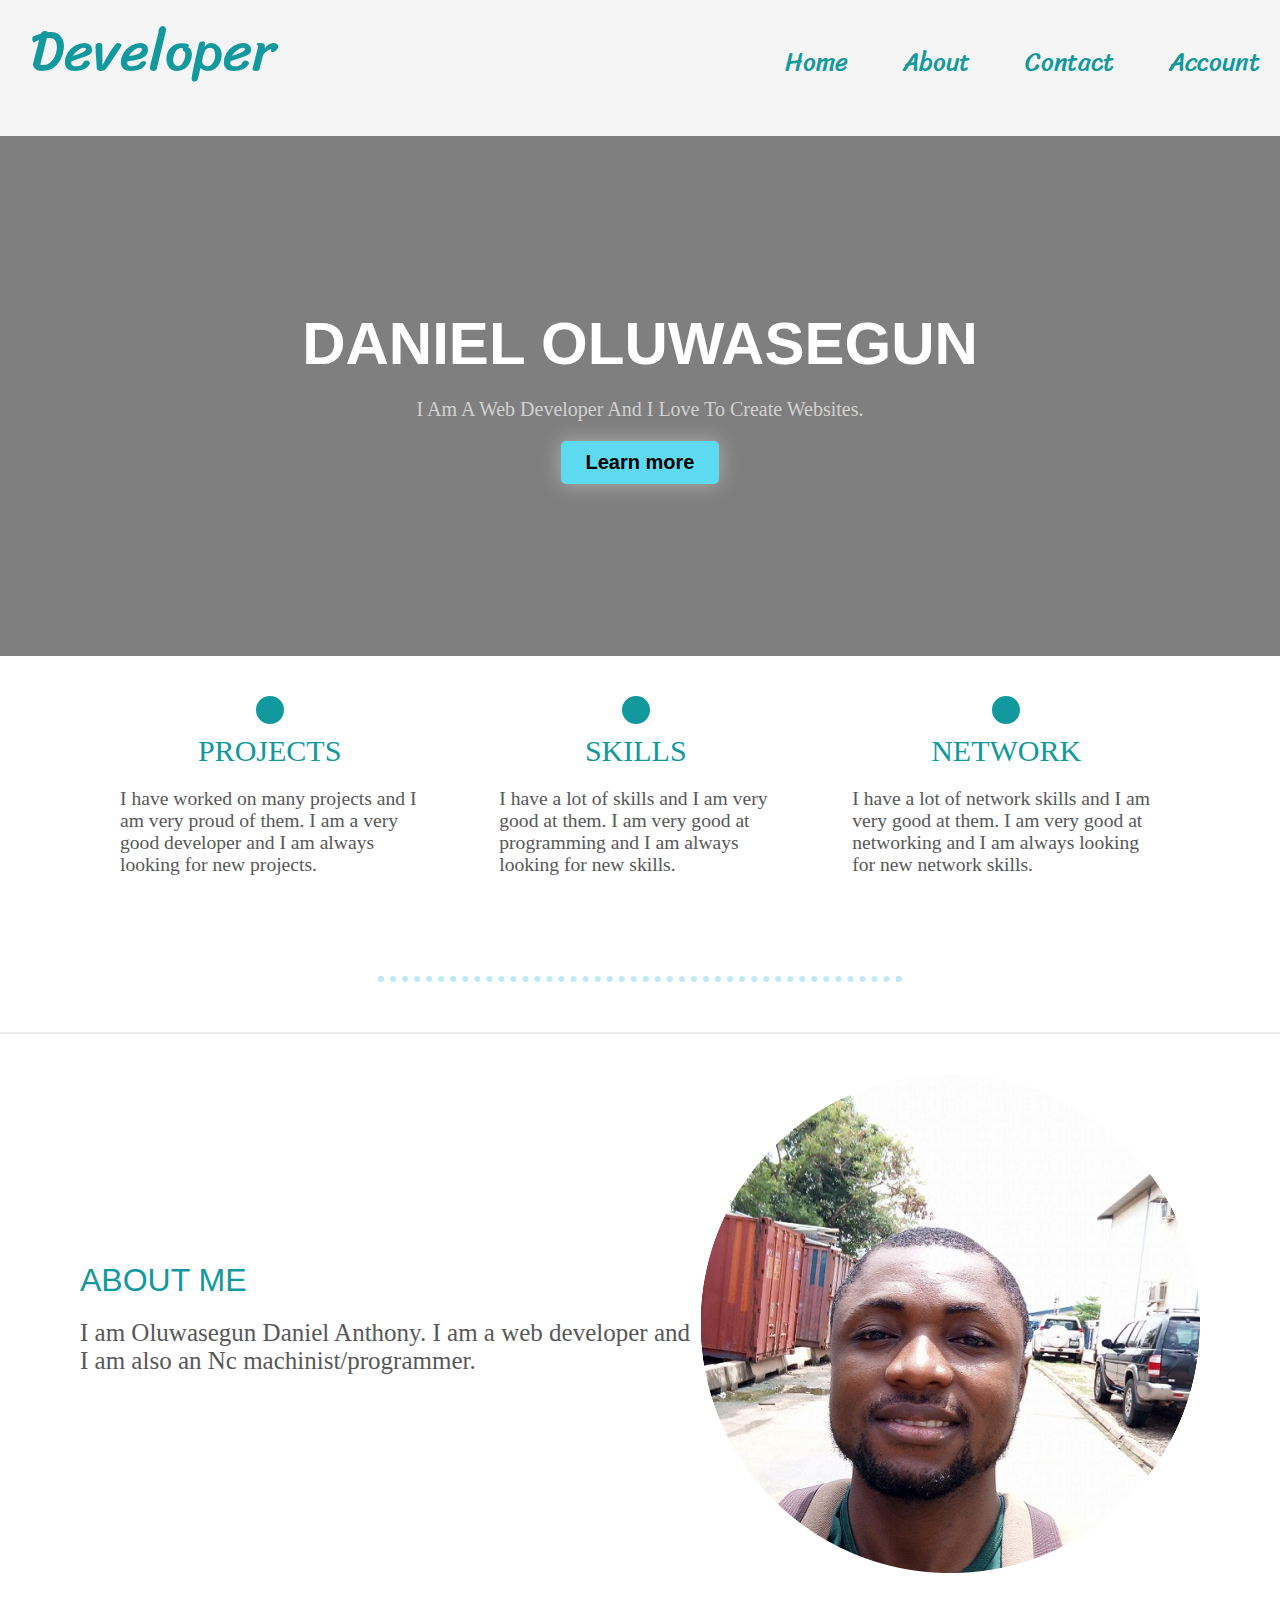
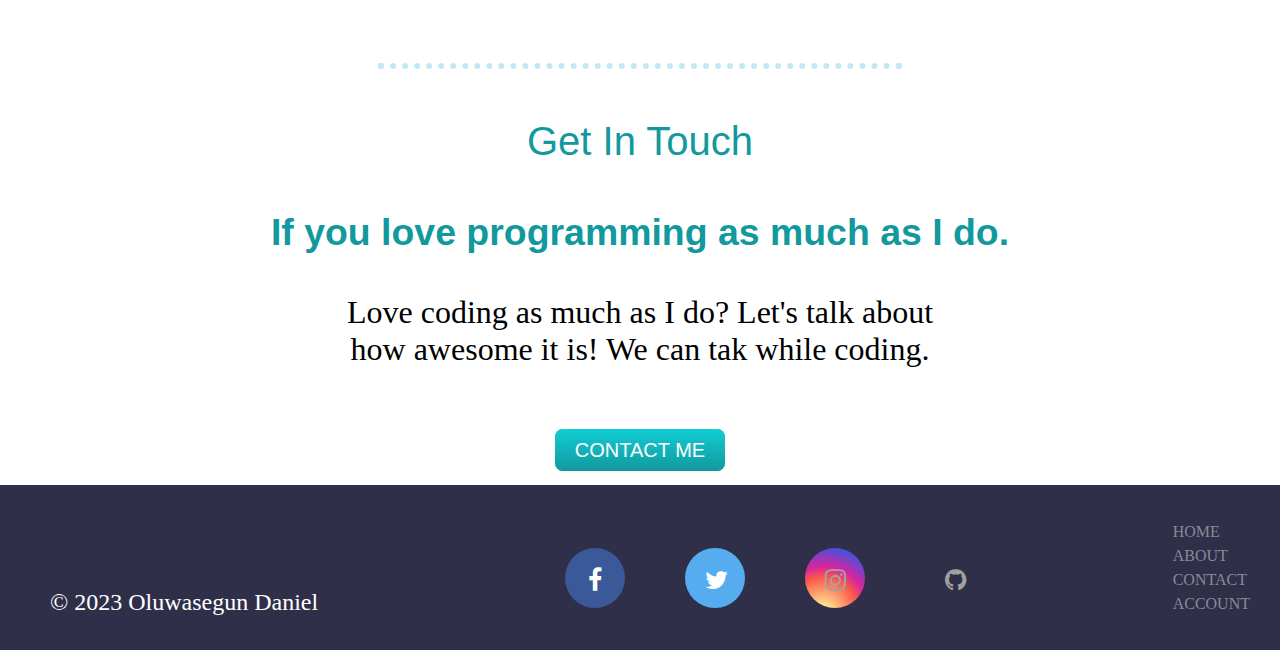
<file: index.html>
<!DOCTYPE html>
<html lang="en-US">
<head>
    <meta charset="UTF-8">
    <meta http-equiv="X-UA-Compatible" content="IE=edge">
    <meta name="viewport" content="width=device-width, initial-scale=1.0">
    <link rel="stylesheet" href="Css/styles.css">
    <!-- Add icon library -->
<link rel="stylesheet" href="https://cdnjs.cloudflare.com/ajax/libs/font-awesome/4.7.0/css/font-awesome.min.css">
    <link rel="icon" href="xyz.ico">
    
    <title>Homepage</title>
</head>
<body>
    <header class="header">
        <p= class="logo">Developer</p>
        <nav class="nav-bar">
          <a href="Homepage.html">Home</a>
          <a href="About.html">About</a>
          <a href="contact.html">Contact</a>
          <a href="account.html">Account</a>
        </nav>
    </header>

      <main>
        <div class="intro">
          <h1>Daniel Oluwasegun</h1>
          <p>I am a web developer and I love to create websites.</p>
          <button><a class="learn-more" href="https://github.com/Sheggxz">Learn more</a></button>
        </div>
        <div class="achievements">
          <div class="work">
            <i class="fas fa-atom"></i>
            <p class="work-heading">Projects</p>
            <p class="work-text">
              I have worked on many projects and I am very proud of them. I am a very good developer and I am always looking for new projects.
            </p>
          </div>
          <div class="work">
            <i class="fas fa-skiing"></i>
            <p class="work-heading">Skills</p>
            <p class="work-text">
              I have a lot of skills and I am very good at them. I am very good at programming and I am always looking for new skills.
            </p>
          </div>
          <div class="work">
            <i class="fas fa-ethernet"></i>
            <p class="work-heading">Network</p>
            <p class="work-text">
              I have a lot of network skills and I am very good at them. I am very good at networking and I am always looking for new network skills.
            </p>
          </div>
        </div>
        <hr>
        <div class="about-me">
          <div class="about-me-text">
            <h2>About Me</h2>
            <p>
              I am Oluwasegun Daniel Anthony. I am a web developer and I am also an Nc machinist/programmer.
            </p>
          </div>
          <img src="Images/sheggxz.png" alt="Sheggxz">
        </div>
        <hr>
        <div class="contact-me">
          <h2>Get In Touch</h2>
          <h3>If you love programming as much as I do.</h3>
          <p class="cont-message">
              Love coding as much as I do? Let's talk about how awesome it is!
              We can tak while coding.
          </p>
          <a class="btn" href="mailto:oluwasheggs@gmail.com">CONTACT ME</a>
      </div>
      </main>
      <footer class="footer">
        <p class="copy">&copy; 2023 Oluwasegun Daniel</p>
        <div class="bottom-links">
            <a href="https://www.facebook.com/OluSheggz"><i class="fa fa-facebook"></i></a>
            <a href="https://www.twitter.com/Sheggxz"><i class="fa fa-twitter"></i></a>
            <a href="https://www.instagram.com/sheggxz/"><i class="fa fa-instagram"></i></a>
            <a href="https://github.com/Sheggxz"><i class="fa fa-github"></i></a>
        </div>
        <nav class="bottom-section">
          <a href="Homepage.html">Home</a>
          <a href="About.html">About</a>
          <a href="contact.html">Contact</a>
          <a href="account.html">Account</a>
        </nav>
      </footer>
</body>
</html>
</file>
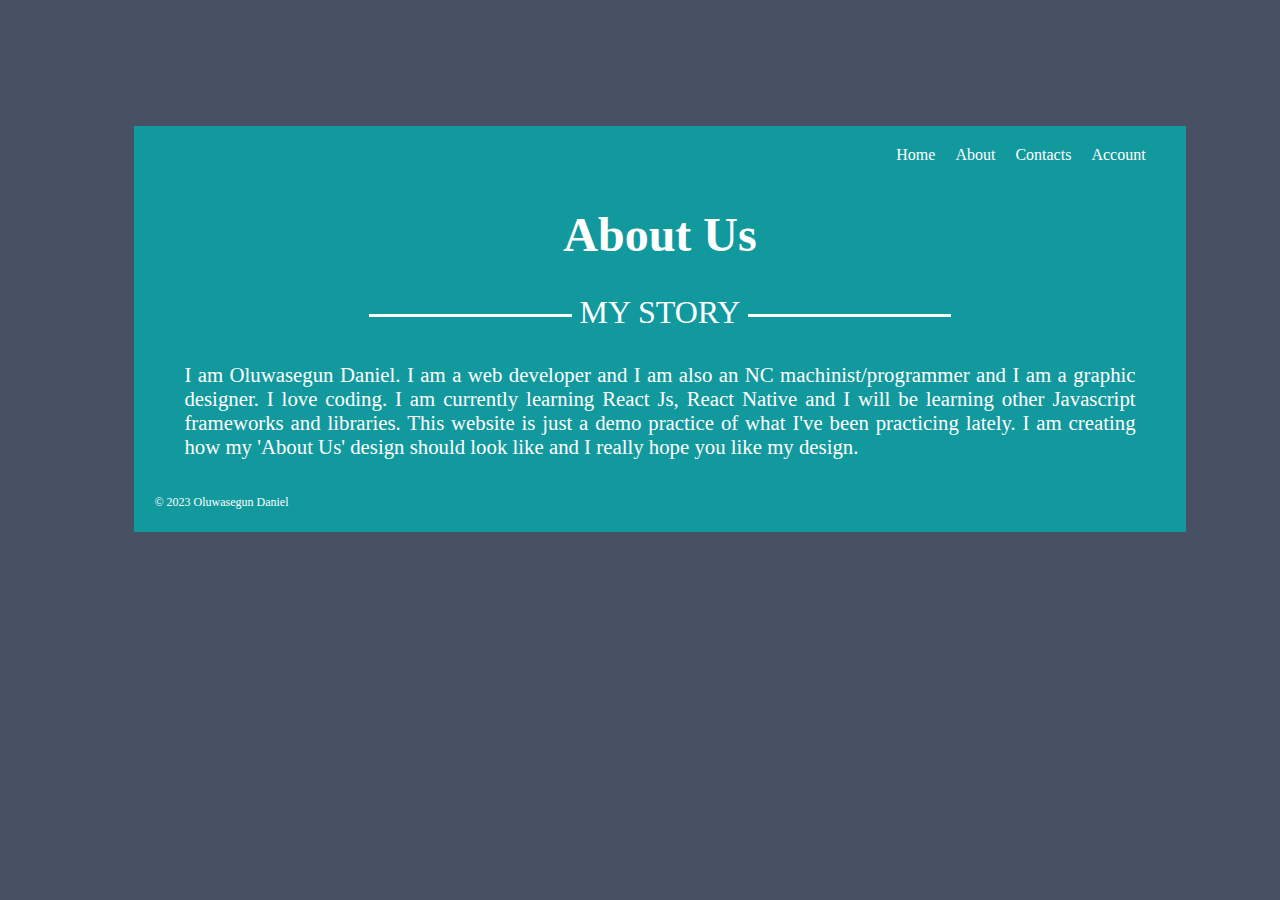
<file: About.html>
<!DOCTYPE html>
<html lang="en">
<head>
    <meta charset="UTF-8">
    <meta http-equiv="X-UA-Compatible" content="IE=edge">
    <meta name="viewport" content="width=device-width, initial-scale=1.0">
    <link rel="stylesheet" href="Css/style.css">
    <link rel="stylesheet" href="https://cdnjs.cloudflare.com/ajax/libs/font-awesome/4.7.0/css/font-awesome.min.css">
    <link rel="icon" href="xyz.ico">
    <title>About Us</title>
</head>
<body>
    <div class="about-container">
        <header>
            <nav class="_887">
                <a href="index.html">Home</a>
                <a href="About.html">About</a>
                <a href="contact.html">Contacts</a>
                <a href="account.html">Account</a>
            </nav>
        </header>
        <h1 class="about">About Us</h1>
        <p class="story">MY STORY</p>
        <p class="about-p">
            I am Oluwasegun Daniel. I am a web developer and I am also an NC machinist/programmer and I am a graphic designer. I love coding. I am currently learning React Js, React Native and I will be learning other Javascript frameworks and libraries.
            This website is just a demo practice of what I've been practicing lately.  
            I am creating how my 'About Us' design should look like and I really hope you like my design.
        </p>
        <footer>
            <p class="about-pf">&copy; 2023 Oluwasegun Daniel</p>
        </footer>
    </div>
</body>
</html>
</file>
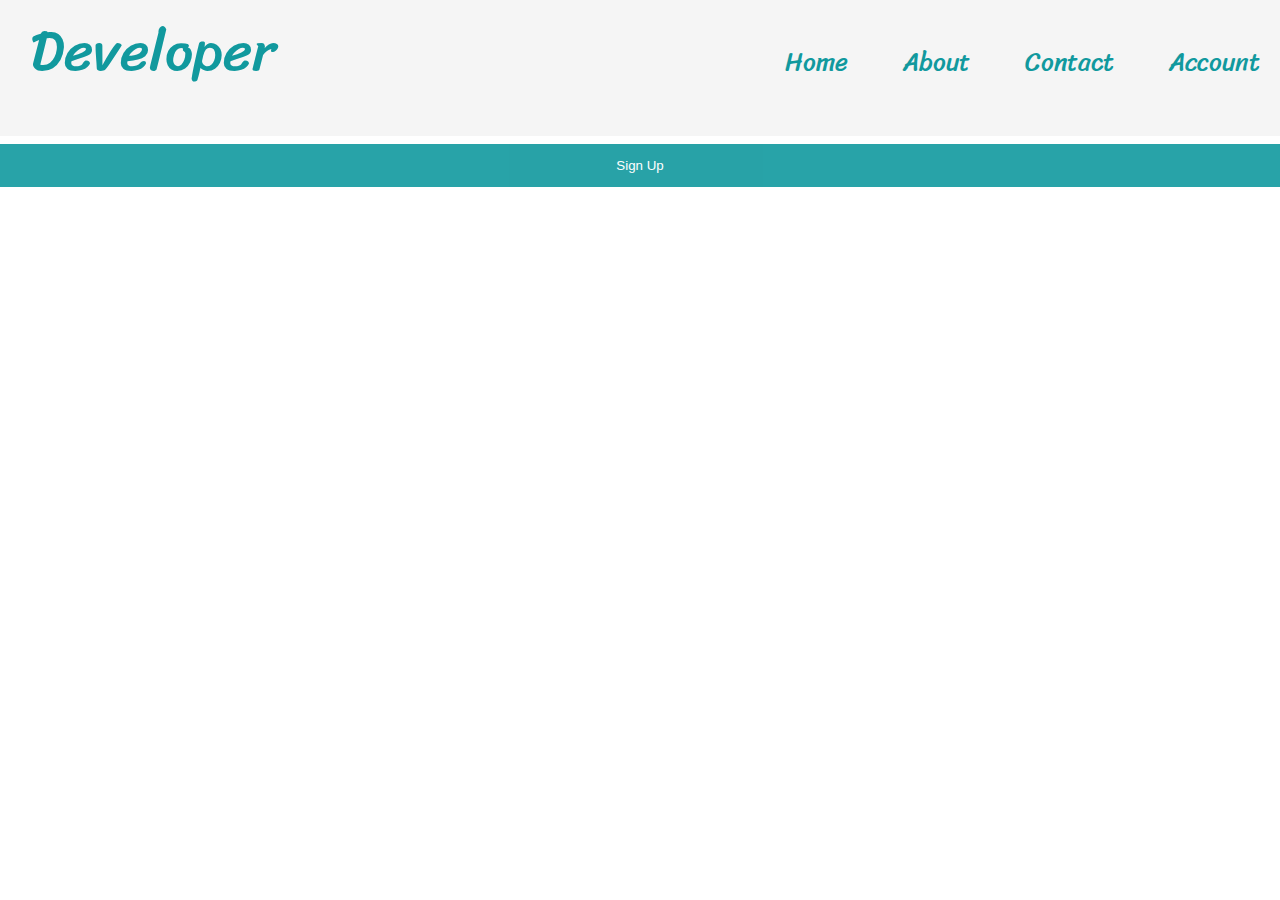
<file: account.html>
<!DOCTYPE html>
<html lang="en">
<head>
    <meta charset="UTF-8">
    <meta http-equiv="X-UA-Compatible" content="IE=edge">
    <meta name="viewport" content="width=device-width, initial-scale=1.0">
    <link rel="stylesheet" href="Css/account.css">
    <link rel="stylesheet" href="Css/styles.css">
    <link rel="icon" href="xyz.ico">
    <link rel="stylesheet" href="https://cdnjs.cloudflare.com/ajax/libs/font-awesome/4.7.0/css/font-awesome.min.css">
    <title>Create an account</title>
</head>
<body> 
<header class="header">
  <p= class="logo">Developer</p>
  <nav class="nav-bar">
    <a href="index.html">Home</a>
    <a href="About.html">About</a>
    <a href="contact.html">Contact</a>
    <a href="account.html">Account</a>
  </nav>
</header>
    <!-- Modal button -->
    <button onclick="document.getElementById('_88').style.display='block'" class="box-btn">Sign Up</button>
<!-- The Modal (The Sign Up form) -->
<div id="_88" class="box">
  <span onclick="document.getElementById('_88').style.display='none'" class="close" title="Close Box"></span>
  <form class="box-content" action="/action_page.php" method="get">
    <div class="container">
      <h1>Sign Up</h1>
      <hr>
      <p>Please fill in this form to create an account.</p>
      <!--Email-->
      <input type="email" placeholder="Enter Email" name="email" required>

      <!--Password-->
      <input type="password" placeholder="Enter Password" name="psw" required>
      <!--Confirm Password-->
      <input type="password" placeholder="Repeat Password" name="psw-repeat" required>

      <label class="remember">
        <input type="checkbox" checked="checked" name="remember" style="margin-bottom:15px"> Remember me
      </label>

      <p><input type="checkbox" checked="checked"> By creating an account you agree to our <a href="Homepage.html">Terms & Conditions</a>.</p>

      <div class="bts">
        <button type="button" onclick="document.getElementById('_88').style.display='none'" class="cancelbtn">Cancel</button>
        <button type="submit" class="signupbtn">Create account</button>
      </div>
    </div>
  </form>
</div>
<script>
    // Get the modal
var box = document.getElementById('_88');

// When the user clicks anywhere outside of the modal, close it
window.onclick = function(event) {
    if (event.target == box) {
        modal.style.display = "none";
    }
}
</script>
</body> 
</html>
</file>
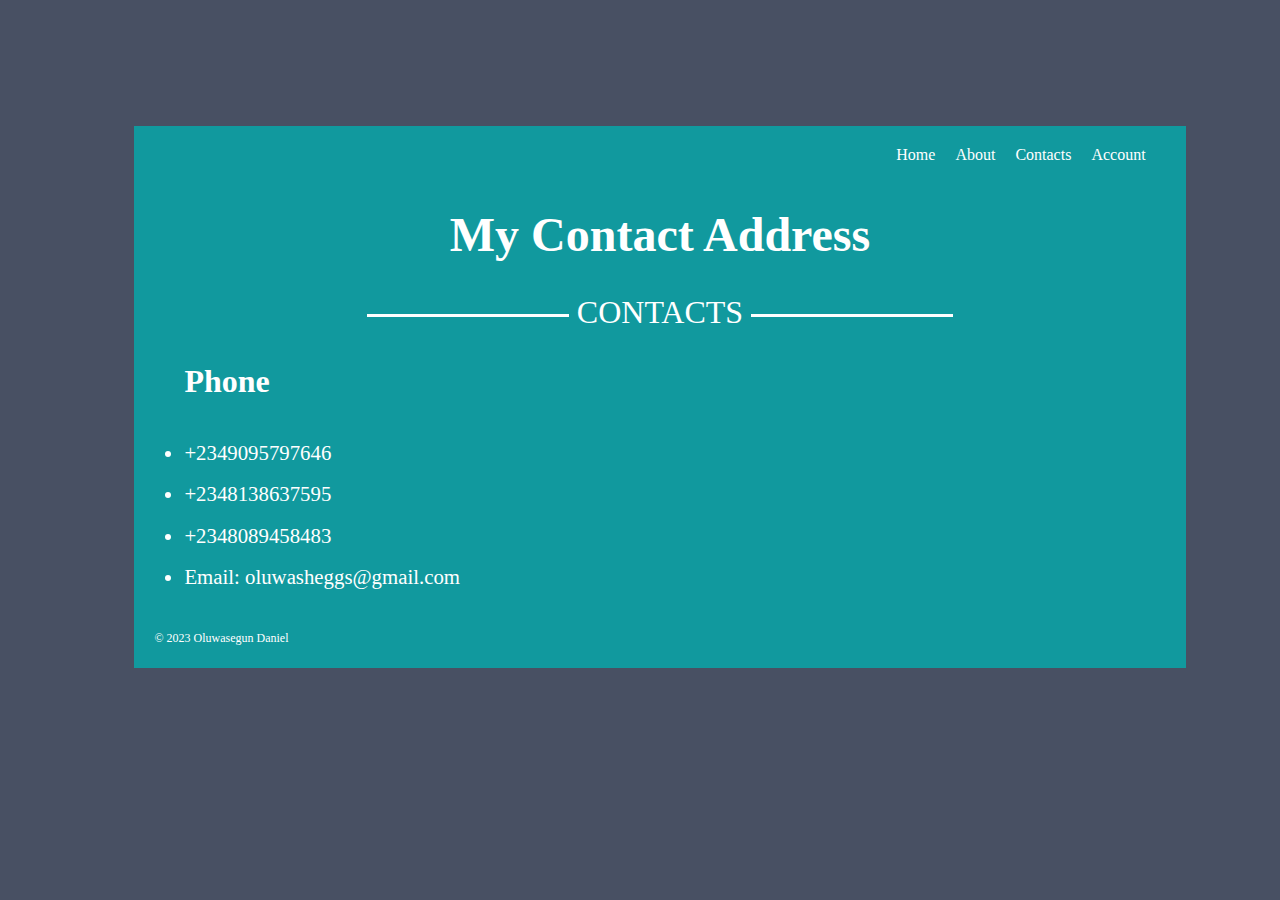
<file: contact.html>
<!DOCTYPE html>
<html lang="en">
<head>
    <meta charset="UTF-8">
    <meta http-equiv="X-UA-Compatible" content="IE=edge">
    <meta name="viewport" content="width=device-width, initial-scale=1.0">
    <link rel="stylesheet" href="Css/style.css">
    <link rel="stylesheet" href="https://cdnjs.cloudflare.com/ajax/libs/font-awesome/4.7.0/css/font-awesome.min.css">
    <link rel="icon" href="xyz.ico">
    <title>Contact Me</title>
</head>
<body>
    <div class="about-container">
        <header>
            <nav class="_887">
                <a href="index.html">Home</a>
                <a href="About.html">About</a>
                <a href="contact.html">Contacts</a>
                <a href="account.html">Account</a>
            </nav>
        </header>
        <h1 class="about">My Contact Address</h1>
        <p class="story">CONTACTS</p>
        <h3>Phone</h3>
        <ul>
            <li>+2349095797646</li>
            <li>+2348138637595</li>
            <li>+2348089458483</li>
            <li>Email: oluwasheggs@gmail.com</li>
        </ul>
        <footer>
            <p class="_886">&copy; 2023 Oluwasegun Daniel</p>
        </footer>
    </div>
</body>
</html>
</file>
<file: Css/styles.css>
@import url('https://fonts.googleapis.com/css2?family=Sriracha&display=swap');
/**********************Tag selector*******************/
body {
  margin: 0;
  box-sizing: border-box;
  font-size: 200%;
}

h2{
  color: #11999E;
  font-size: 2.5rem;
  font-weight: normal;
  font-family: 'Montserrat', sans-serif;
  padding-bottom: 10px;
}
h3{
  color: #11999E;
  font-family: 'Montserrat', sans-serif;
}
hr{
  border: dotted #BFEAF5 6px;
  border-bottom: none;
  width: 40%;
  margin: 50px auto;
}

/**********************Class selector*******************/
/* header */
.header {
  justify-content: space-between;
  align-items: center;
  background-color: #f5f5f5;
  position: relative;
  font-family: 'Sriracha', cursive;
  color: #000;
  text-decoration: none;
  height: 136px;
}
/***********************DEVELOPER LOGO**************************/
.logo{
  width: 200px;
  font-size: 3.5625rem;
  font-family: 'Sriracha', cursive;
  color: #11999E;
  text-decoration: none;
  margin-left: 30px;
}
.xyz{
  font-family: montserrat;
  font-size: 1rem;
}

/***************************************NAVIGATION BAR POSITION*********************************/
.nav-bar {
  
  position: absolute;
  justify-content: space-around;
  align-items: right;
  background-color: #f5f5f5;
  right: 0px;
  top: 0;
}
/***************************************NAVIGATION TEXT STYLING*********************************/
.nav-bar a {
  font-size: 1.5625rem;
  text-decoration: none;
  color: #11999E;
  padding: 35px 20px;
}
/* CSS for main section */
.intro {
  display: flex;
  flex-direction: column;
  justify-content: center;
  align-items: center;
  width: 100%;
  height: 520px;

  /*******************************Backgroung imaage*************************************/
  background: linear-gradient(to bottom, rgba(0, 0, 0, 0.5) 0%, rgba(0, 0, 0, 0.5) 100%), url("https://wallpaperaccess.com/full/1947484.jpg");
  background-size: cover;
  background-position: center;
  background-repeat: no-repeat;
}

.intro h1 {
  font-family: sans-serif;
  font-size: 60px;
  color: #fff;
  font-weight: bold;
  text-transform: uppercase;
  margin: 0;
}

.intro p {
  font-size: 20px;
  color: #d1d1d1;
  text-transform: capitalize;
  margin: 20px 0;
}

.intro button {
  background-color: #5edaf0;
  color: #000;
  padding: 10px 25px;
  border: none;
  border-radius: 5px;
  font-size: 20px;
  font-weight: bold;
  cursor: pointer;
  box-shadow: 0px 0px 20px rgba(255, 255, 255, 0.4)
}
.intro button:active{
  transform:translateY(1px);
}

.achievements {
  display: flex;
  justify-content: space-around;
  align-items: center;
  padding: 40px 80px;
}

.achievements .work {
  display: flex;
  flex-direction: column;
  justify-content: center;
  align-items: center;
  padding: 0 40px;
}

.achievements .work i {
  width: fit-content;
  font-size: 50px;
  color: #333333;
  border-radius: 50%;
  border: 2px solid #11999E;
  padding: 12px;
}
/*Background color for skills bullet contants*/
.fas{
  background-color: #11999E;
}

.achievements .work .work-heading {
  font-size: 1.875rem;
  color: #11999E;
  text-transform: uppercase;
  margin: 10px 0;

}

.achievements .work .work-text {
  font-size: 1.225rem;
  color: #585858;
  margin: 10px 0;
}

.about-me {
  display: flex;
  justify-content: center;
  align-items: center;
  padding: 40px 80px;
  border-top: 2px solid #eeeeee;
  margin-bottom: 50px;
}

.about-me img {
  width: 500px;
  max-width: 100%;
  height: auto;
  border-radius: 10px;
}

.about-me-text h2 {
  font-size: 2rem;
  color: #11999E;
  text-transform: uppercase;
  margin: 0;
}

.about-me-text p {
  font-size: 1.5625rem;
  color: #585858;
  margin: 10px 0;
}
/* CSS for footer */
.footer {
  display: flex;
  justify-content: space-between;
  align-items: center;
  background-color: #302f49;
  padding: 10px;
}

.bottom-section {
  display: flex;
  flex-direction: column;
  
  position: relative;
  left: auto;
  bottom: 0;
  margin-right: 20px;
}
.bottom-section a {
  font-size: 1rem;
  text-decoration:none;
  text-transform: uppercase;
  line-height: 1.5;
  color: #858b97;
}

.bottom-section a:hover{
  color: gold;
}

.copy {
  color: #fff;
  padding-top: 70px;
  padding-left: 30px;
  padding-right: 30px;
  font-size: 1.5rem;
  margin-right: 10px;
  margin-left: 10px;
}

.bottom-links {
  display: flex;
  justify-content: space-around;
  align-items: center;
  padding: 10px 0;
  font-size: 1.5625rem;
  margin-top: 10px;
}

.bottom-links {
  display: flex;
  flex-direction: row;
  justify-content: center;
  align-items: center;
  padding: 0 0px;
  width: 40%;
}

.bottom-links p{
  font-size: 20px;
  color: #fff;
  text-transform: uppercase;
  margin: 10px 0;
}

.bottom-links a {
  text-decoration: none;
  color: #a1a1a1;
  padding: 10px 20px;
}
.bottom-links a:hover{
  color: gold;
}
.learn-more{
  text-decoration:none;
  color: black;
}
.learn-more:hover{
  color: gold;
}

/*******************************Social media icons styling******************************/
.fa {
  padding: 20px;
  font-size: 30px;
  width: 20px;
  height: 20px;
  text-align: center;
  text-decoration: none;
  border-radius: 100%;
  margin-top: 10px;
  margin-left: 20px;
}


/* Add a hover effect if you want */
.fa:hover {
  opacity: 0.7;
}

/* Set a specific color for each brand */

/* Facebook */
.fa-facebook {
  background: #3B5998;
  color: white;
}

/* Twitter */
.fa-twitter {
  background: #55ACEE;
  color: white;
}

/* Instagram */
.fa-instagram {
  background:#d6249f;
  background: radial-gradient(circle at 30% 107%, #fdf497 0%, #fdf497 5%, #fd5949 45%,#d6249f 60%,#285AEB 90%);
  text-align: center;
}

.cont-message{
  width: 50%;
  margin: 40px auto 60px;
}
.contact-me{
  margin-bottom: 20px;
  text-align: center;
}

.btn {
  background: #11cdd4;
  background-image: -webkit-linear-gradient(top, #11cdd4, #11999e);
  background-image: -moz-linear-gradient(top, #11cdd4, #11999e);
  background-image: -ms-linear-gradient(top, #11cdd4, #11999e);
  background-image: -o-linear-gradient(top, #11cdd4, #11999e);
  background-image: linear-gradient(to bottom, #11cdd4, #11999e);
  -webkit-border-radius: 8;
  -moz-border-radius: 8;
  border-radius: 8px;
  font-family: 'Montserrat', sans-serif;
  color: #ffffff;
  font-size: 20px;
  padding: 10px 20px 10px 20px;
  text-decoration: none;
}

.btn:hover {
  background: #30e3cb;
  background-image: -webkit-linear-gradient(top, #30e3cb, #2bc4ad);
  background-image: -moz-linear-gradient(top, #30e3cb, #2bc4ad);
  background-image: -ms-linear-gradient(top, #30e3cb, #2bc4ad);
  background-image: -o-linear-gradient(top, #30e3cb, #2bc4ad);
  background-image: linear-gradient(to bottom, #30e3cb, #2bc4ad);
  text-decoration: none;
}
</file>
<file: Css/style.css>
/*For about us*/
body{
    height: 100%;
    background-color: #485063;
    /*text-align: center;*/
  }
  .about-container{
    position: relative;
    width:80%;
    height: 100%;
    margin: 10%;
    padding: 10px 20px 10px 20px;
    background-color: #11999E;
  }
  .story{
    font-size: 2rem;
    text-align: center;
    color: #fff;
    overflow: hidden;
    
  }
.story:before, .story:after{
    background-color: #fff;
    content: "";
    display: inline-block;
    height: 3px;
    position: relative;
    vertical-align: middle;
    width: 20%;
}
.story:before{
    right: 0.5rem;
    margin-left: -50%;
    
}
.story:after{
    left: 0.5rem;
    margin-right: -50%;
}

  .about-p{
    text-align: justify;
    color: #fff;
    font-size: 1.3rem;
    padding-left: 30px;
    padding-right: 30px;
  }
  .about{
    text-align: center;
    color: #fff;
    font-size: 3rem;
  }
  .about-pf{
    font-size: 0.75rem;
    color: #fff;
    margin-top: 0;
    padding-top: 15px;
    display: inline-block;
  }

  /*._88{
    display: inline-block;
  }*/
  /*For about us ****END PART*/

  /*For contact form styling*/
  ul{
    text-align: justify;
    color: #fff;
    font-size: 1.3rem;
    line-height: 2;
    padding-left: 30px;
    padding-right: 30px;
  }
  h3{
    color: #fff;
    font-size: 2rem;
  
    padding-left: 30px;
    padding-right: 30px;
  }
  ._886{
    font-size: 0.75rem;
    color: #fff;
    display: inline-block;
  }
  ._887{
    display: flex;
    flex-direction: row;
    justify-content: flex-end;
    position: relative;
    margin: auto;
    width: 50%;
    margin-right: 10px;
  }
  ._887 a{
    font-size: 1rem;
    text-decoration: none;
    padding: 10px;
    color: #fff;
  }
  ._887 a:hover{
    color: gold;
  }
  /*For contact ****END PART*/
</file>
<file: Css/account.css>
body{
  align-items: center;
}

* {box-sizing: border-box}
/* Full-width input fields */
  input[type=email], input[type=password] {
  width: 100%;
  padding: 15px;
  margin: 5px 0 22px 0;
  display: inline-block;
  border: none;
  background: #f1f1f1;
}

/* Add a background color when the inputs get focus */
input[type=email]:focus, input[type=password]:focus {
  background-color: #ddd;
  outline: 0.5px solid;
  outline-color: #11999E;
}

/* Set a style for box button */
.box-btn {
  background-color: #11999E;
  color: white;
  padding: 14px 20px;
  margin: 8px auto;
  border: none;
  cursor: pointer;
  width: 100%;
  opacity: 0.9;
}
/* Set a style for signup & cancel button */
 .signupbtn{
  background-color: #11999E;
  color: white;
  padding: 14px 20px;
  margin: 8px 0;
  border: none;
  cursor: pointer;
  width: 50%;
  opacity: 0.9;
  position: relative;
}
.cancelbtn{
  color: white;
  padding: 14px 20px;
  margin: 8px 8px;
  border: none;
  cursor: pointer;
  width: 50%;
  opacity: 0.9;
  position: relative;

}

button:hover {
  opacity:1;
}

h1{
  color: #11999E;
  font-family: 'Montserrat', sans-serif;
  text-align: center;
  font-size: 3rem;
}
p{
  font-family: 'Montserrat', sans-serif;
  text-align: left;
  font-size: 1.1rem;
}
/*Remember me */
.remember{
  font-size: 0.85rem;
}
/* Extra styles for the cancel button */
.cancelbtn {
  padding: 14px 20px;
  background-color: #f44336;
}

/* Add padding to container elements */
.container {
  padding: 16px;
}

/* The Modal (background) */
.box {
  display: none; /* Hidden */
  position: fixed; /* Stay in place */
  z-index: 1; /* Sit on top */
  left: 0;
  top: 0;
  width: 100%; /* Full width */
  height: 100%; /* Full height */
  overflow: auto; /* Enable scroll if needed */
  background-color: #474e5d;
  padding-top: 50px;
}

/* Modal Content/Box */
.box-content {
  background-color: #fefefe;
  margin: 5% auto 15% auto; /* 5% from the top, 15% from the bottom and centered */
  border: 1px solid #888;
  width: 50%; /* Could be more or less, depending on screen size */
}



/* The Close Button (x) */
.close {
  position: absolute;
  right: 35px;
  top: 15px;
  font-size: 40px;
  font-weight: bold;
  color: #f1f1f1;
}

.close:hover,
.close:focus {
  color: #f44336;
  cursor: pointer;
}

/* Clear floats */
.bts::after {
  content: "";
  clear: both;
}
.bts{
  display: flex;
  flex-direction: row;
}

/* Change styles for cancel button and signup button on extra small screens */
@media screen and (max-width: 300px) {
  .cancelbtn, .signupbtn {
    width: 100%;
  }
}
</file>
